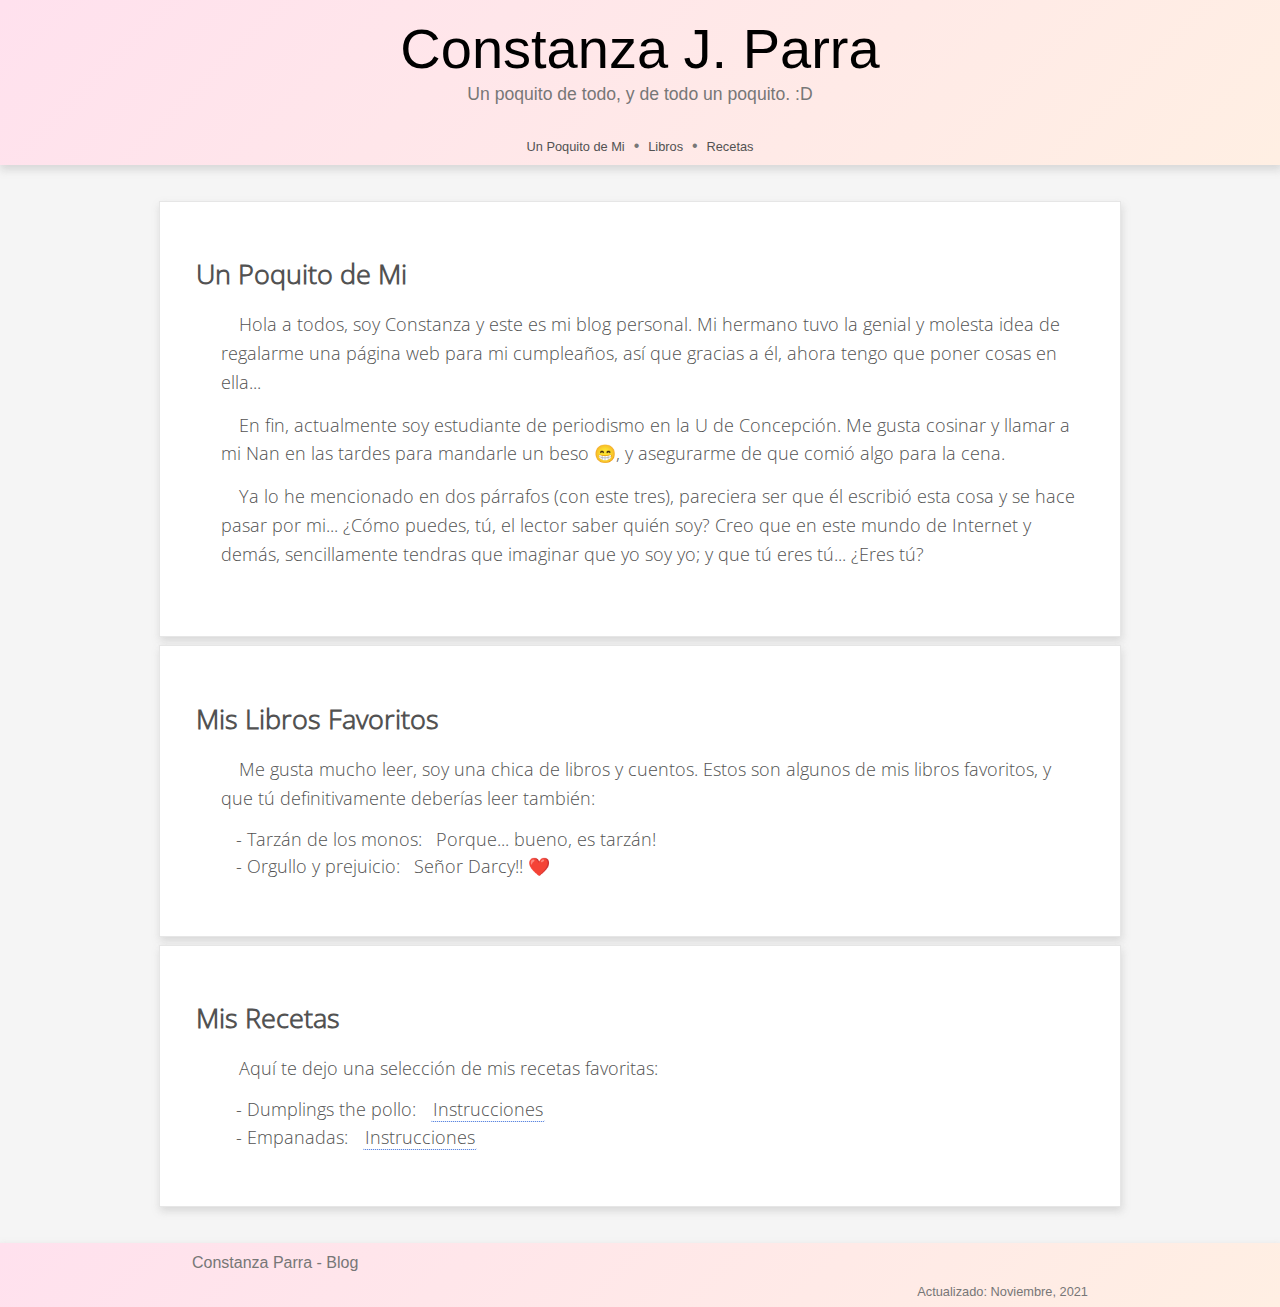
<file: index.html>
<!DOCTYPE html>
<html lang="en">
  <head>
    <title>Blog de Constanza</title>
    <meta name="Description" content="Constanza Parra's Blog">
    <meta name="Keywords" content="Constanza Parra, Constanza, Parra, Periodismo, Talca, Chile">
    <meta charset="utf-8">
    <meta name="viewport" content="width=device-width, initial-scale=1, maximum-scale=1.8, minimum-scale=1">
    <link href="/style/simple.css" type="text/css" rel="stylesheet">
    <link href="/style/favicon.png" type="image/jpg" rel="shortcut icon">
  </head>

  <body class="default-theme">
	<header>
      <div class="content">
        <!-- <nav class="navigation"> -->
        <!--   <ul> -->
        <!--     <li><a href="">Inicio</a></li> -->
        <!--   </ul> -->
        <!-- </nav> -->
        <div class="title">
          <!-- <span class="pre">Blog</span> -->
          <h1>Constanza J. Parra</h1>
          <span class="post">Un poquito de todo, y de todo un poquito. :D</span>
        </div>
      </div>
    </header>

    <article>

      <section class="page">
        <h2 class="title toc"><span>Un Poquito de Mi</span></h2>
        <div class="content">
          <p>Hola a todos, soy Constanza y este es mi blog personal. Mi hermano tuvo la genial y molesta idea de regalarme una página web para mi cumpleaños, así que gracias a él, ahora tengo que poner cosas en ella...</p>
          <p>En fin, actualmente soy estudiante de periodismo en la U de Concepción. Me gusta cosinar y llamar a mi Nan en las tardes para mandarle un beso &#128513;, y asegurarme de que comió algo para la cena.</p>
          <p>Ya lo he mencionado en dos párrafos (con este tres), pareciera ser que él escribió esta cosa y se hace pasar por mi... ¿Cómo puedes, tú, el lector saber quién soy? Creo que en este mundo de Internet y demás, sencillamente tendras que imaginar que yo soy yo; y que tú eres tú... ¿Eres tú?</p>
        </div>
      </section>



      <section class="page">
        <h2 class="title toc">Mis <span>Libros</span> Favoritos</h2>
        <div class="content">
          <p>Me gusta mucho leer, soy una chica de libros y cuentos. Estos son algunos de mis libros favoritos, y que tú definitivamente deberías leer también:</p>
          <ul><li>
              <b>Tarzán de los monos</b> Porque... bueno, es tarzán!
            </li><li>
              <b>Orgullo y prejuicio</b> Señor Darcy!! &#10084;&#65039;
          </li></ul>
        </div>
      </section>



      <section class="page">
        <h2 class="title toc">Mis <span>Recetas</span></h2>
        <div class="content">
          <p>Aquí te dejo una selección de mis recetas favoritas:</p>
          <ul><li>
              <b>Dumplings the pollo</b>
              <a href="/recetas/dumplings.html">Instrucciones</a>
            </li><li>
              <b>Empanadas</b>
              <a href="/recetas/empanadas.html">Instrucciones</a>
          </li></ul>
        </div>
      </section>



    </article>

    <footer>
      <div class="content">
        <ul><li>
            Constanza Parra - Blog
          </li></ul>
        <div class="update_note">Actualizado: Noviembre, 2021</div>
      </div>
    </footer>
    <script src="/style/prettyCode.js"></script>
  </body>
</html>
</file>
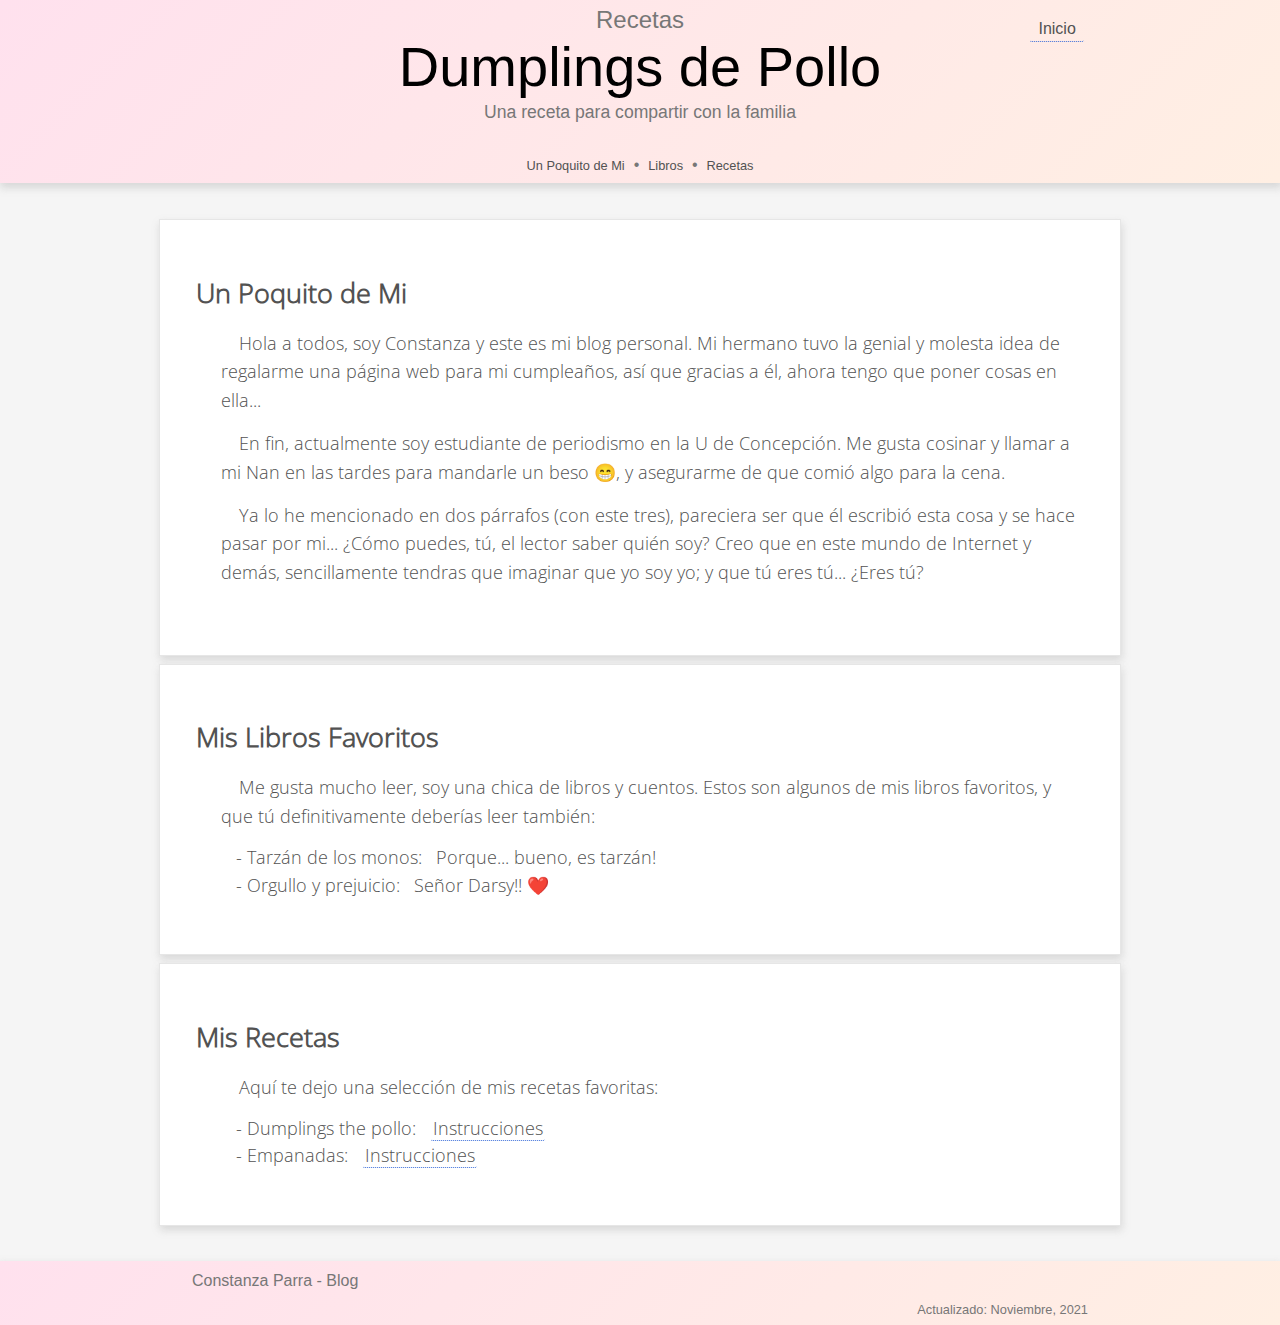
<file: recetas/dumplings.html>
<!DOCTYPE html>
<html lang="en">
  <head>
    <title>Blog de Constanza</title>
    <meta name="Description" content="Constanza Parra's Blog">
    <meta name="Keywords" content="Constanza Parra, Constanza, Parra, Periodismo, Talca, Chile">
    <meta charset="utf-8">
    <meta name="viewport" content="width=device-width, initial-scale=1, maximum-scale=1.8, minimum-scale=1">
    <link href="/style/simple.css" type="text/css" rel="stylesheet">
    <link href="/style/favicon.png" type="image/jpg" rel="shortcut icon">
  </head>

  <body class="default-theme">
	<header>
      <div class="content">
        <nav class="navigation">
          <ul>
            <li><a href="/index.html">Inicio</a></li>
          </ul>
        </nav>
        <div class="title">
          <span class="pre">Recetas</span>
          <h1>Dumplings de Pollo</h1>
          <span class="post">Una receta para compartir con la familia</span>
        </div>
      </div>
    </header>

    <article>
      
      <section class="page">
        <h2 class="title toc"><span>Un Poquito de Mi</span></h2>
        <div class="content">
          <p>Hola a todos, soy Constanza y este es mi blog personal. Mi hermano tuvo la genial y molesta idea de regalarme una página web para mi cumpleaños, así que gracias a él, ahora tengo que poner cosas en ella...</p>
          <p>En fin, actualmente soy estudiante de periodismo en la U de Concepción. Me gusta cosinar y llamar a mi Nan en las tardes para mandarle un beso &#128513;, y asegurarme de que comió algo para la cena.</p>
          <p>Ya lo he mencionado en dos párrafos (con este tres), pareciera ser que él escribió esta cosa y se hace pasar por mi... ¿Cómo puedes, tú, el lector saber quién soy? Creo que en este mundo de Internet y demás, sencillamente tendras que imaginar que yo soy yo; y que tú eres tú... ¿Eres tú?</p>
        </div>
      </section>


      
      <section class="page">
        <h2 class="title toc">Mis <span>Libros</span> Favoritos</h2>
        <div class="content">
          <p>Me gusta mucho leer, soy una chica de libros y cuentos. Estos son algunos de mis libros favoritos, y que tú definitivamente deberías leer también:</p>
          <ul><li>
              <b>Tarzán de los monos</b> Porque... bueno, es tarzán!
            </li><li>
              <b>Orgullo y prejuicio</b> Señor Darsy!! &#10084;&#65039;
          </li></ul>
        </div>
      </section>


      
      <section class="page">
        <h2 class="title toc">Mis <span>Recetas</span></h2>
        <div class="content">
          <p>Aquí te dejo una selección de mis recetas favoritas:</p>
          <ul><li>
              <b>Dumplings the pollo</b>
              <a href="/recetas/dumplings.html">Instrucciones</a>
            </li><li>
              <b>Empanadas</b>
              <a href="/recetas/empanadas.html">Instrucciones</a>
          </li></ul>
        </div>
      </section>


      
    </article>
    
    <footer>
      <div class="content">
        <ul><li>
            Constanza Parra - Blog
          </li></ul>
        <div class="update_note">Actualizado: Noviembre, 2021</div>
      </div>
    </footer>
    <script src="/style/prettyCode.js"></script>
  </body>
</html>
</file>
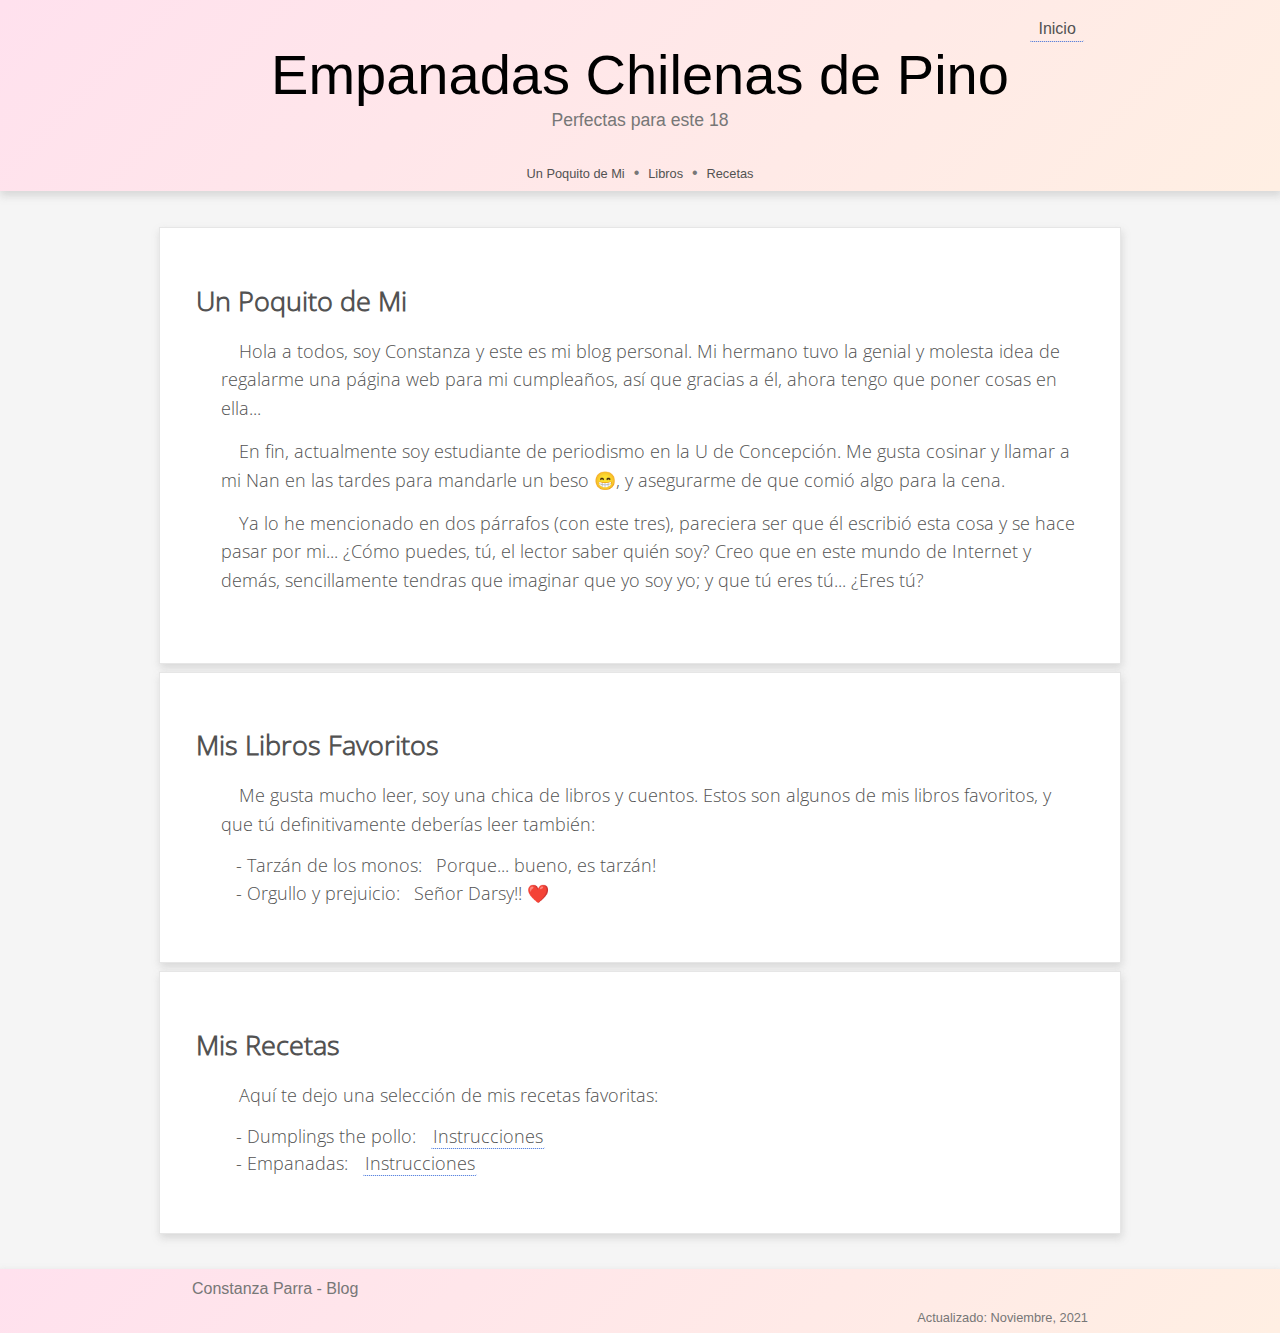
<file: recetas/empanadas.html>
<!DOCTYPE html>
<html lang="en">
  <head>
    <title>Blog de Constanza</title>
    <meta name="Description" content="Constanza Parra's Blog">
    <meta name="Keywords" content="Constanza Parra, Constanza, Parra, Periodismo, Talca, Chile">
    <meta charset="utf-8">
    <meta name="viewport" content="width=device-width, initial-scale=1, maximum-scale=1.8, minimum-scale=1">
    <link href="/style/simple.css" type="text/css" rel="stylesheet">
    <link href="/style/favicon.png" type="image/jpg" rel="shortcut icon">
  </head>

  <body class="default-theme">
	<header>
      <div class="content">
        <nav class="navigation">
          <ul>
            <li><a href="/index.html">Inicio</a></li>
          </ul>
        </nav>
        <div class="title">
          <!-- <span class="pre">Blog</span> -->
          <h1>Empanadas Chilenas de Pino</h1>
          <span class="post">Perfectas para este 18</span>
        </div>
      </div>
    </header>

    <article>
      
      <section class="page">
        <h2 class="title toc"><span>Un Poquito de Mi</span></h2>
        <div class="content">
          <p>Hola a todos, soy Constanza y este es mi blog personal. Mi hermano tuvo la genial y molesta idea de regalarme una página web para mi cumpleaños, así que gracias a él, ahora tengo que poner cosas en ella...</p>
          <p>En fin, actualmente soy estudiante de periodismo en la U de Concepción. Me gusta cosinar y llamar a mi Nan en las tardes para mandarle un beso &#128513;, y asegurarme de que comió algo para la cena.</p>
          <p>Ya lo he mencionado en dos párrafos (con este tres), pareciera ser que él escribió esta cosa y se hace pasar por mi... ¿Cómo puedes, tú, el lector saber quién soy? Creo que en este mundo de Internet y demás, sencillamente tendras que imaginar que yo soy yo; y que tú eres tú... ¿Eres tú?</p>
        </div>
      </section>


      
      <section class="page">
        <h2 class="title toc">Mis <span>Libros</span> Favoritos</h2>
        <div class="content">
          <p>Me gusta mucho leer, soy una chica de libros y cuentos. Estos son algunos de mis libros favoritos, y que tú definitivamente deberías leer también:</p>
          <ul><li>
              <b>Tarzán de los monos</b> Porque... bueno, es tarzán!
            </li><li>
              <b>Orgullo y prejuicio</b> Señor Darsy!! &#10084;&#65039;
          </li></ul>
        </div>
      </section>


      
      <section class="page">
        <h2 class="title toc">Mis <span>Recetas</span></h2>
        <div class="content">
          <p>Aquí te dejo una selección de mis recetas favoritas:</p>
          <ul><li>
              <b>Dumplings the pollo</b>
              <a href="/recetas/dumplings.html">Instrucciones</a>
            </li><li>
              <b>Empanadas</b>
              <a href="/recetas/empanadas.html">Instrucciones</a>
          </li></ul>
        </div>
      </section>


      
    </article>
    
    <footer>
      <div class="content">
        <ul><li>
            Constanza Parra - Blog
          </li></ul>
        <div class="update_note">Actualizado: Noviembre, 2021</div>
      </div>
    </footer>
    <script src="/style/prettyCode.js"></script>
  </body>
</html>
</file>
<file: style/simple.css>
/* ---- THEMES ---- */
.default-theme{
    /* grays */
    --bgr-l: 96%; /* body bg */
    --pge-l: 100%; /* page bg */
    --bor-l: 90%; /* page border */
    --txt-l: 32%; /* text color */
    --sub-tit-l: 45%; /* subsection title */
    --sub-lin-l: 93%; /* subsection top line */
    --ex2-l: 33%;
    
    /* title and footer */
    --Af: #777;
    --Ab1: #ffe1ee;
    --Ab2: #ffefe3;
    --Aa: #000;
    
    /* links */
    --Bf: #396cd9;
    --Bb: #fff8c382;
    --Ba: #6faafb82;
    
    /* code */
    --Cb: #f0faf0;
    --Cb2: #f7fcf8;
    --Ca: #99bb99;
    --Cf-base: #3b6343;
    --Cf-comm: #999999;
    --Cf-entry: #a10000;
    
    /* info */
    --Df: #00435a;
    --Db: #effdff;
    --Da: #00a1c1;
    
    /* warning */
    --Ef: #7c4000;
    --Eb: #fffbc2;
    --Ea: #daa600;
    
    /* alert */
    --Ff: #360000;
    --Fb: #ffdada;
    --Fa: #ae0000;
    
    /* hw/exams */
    --Gf: #222;
    --Gb: #fffcd5;
    --Ga1: #80c189;
    --Ga2: #ff6969;
    
    /* sidenote */
    --Hf: #808080;
    --Hb: #f2f2f2;
    --Ha: #cbcbcb;
    
    /* plain colors for accented text */
    --red: #c30000;
    --magenta: #c300c3;
    --purple: #7d00c3;
    --blue: #002ec3;
    --cyan: #00adc3;
    --green: #00c32f;
    --moss: #789b00;
    --yellow: #ead300;
    --orange: #e27010;

    /* global vars */
    --max-width: 960px;
    --hor-padding: min(2em, 3.5vw);
    --line-height: clamp(1.6em, 2vw, 2em);
    --font-size: clamp(16px, 1.4vw, 19px);
}

/* ---- fonts ---- */
@font-face {
    font-family: 'open-sans';
    src: url(/style/fonts/OpenSans-Light.ttf);
    /* src: url(/style/fonts/OpenSans-VariableFont.ttf); */
}



/* ---- general elements ---- */
html{
    height: 100%;
}
body{
    height: 100%;
    display: flex;
    flex-direction: column;
    position: relative;
    width: 100%;
    margin: 0;
    font-family: Arial;
    background: hsl(0, 0%, var(--bgr-l));
    color: hsl(0, 0%, var(--txt-l));
}
a{
    padding-inline: 0.1em;
    border-style: dotted;
    border-color: transparent transparent var(--Bf) transparent;
    border-radius: 3px;
    border-width: 1px;
    text-decoration: none;
    word-break: break-word;
    transition: color 100ms, border 100ms;
    color: hsl(0, 0%, var(--txt-l));
}
a:hover{
    border: 1px solid var(--Bf);
    color: var(--Bf);
}
ul > li > b:first-child:after{
    content: ':';
    padding-right: 0.5em;
}
ol > li > b:first-child:after{
    content: ':';
    padding-right: 0.5em;
}
tt{
    margin: -1px;
    min-width: 3em;
    padding: 0 0.1em;
    border-style: solid;
    border-color: var(--Ca);
    border-width: 1px ;
    border-radius: 2px;
    font-size: 0.9em;
    word-break: break-all;
    white-space: pre;
    background: var(--Cb);
    }

/* ---- links ---- */
@keyframes highlight {
    0% {background: hsl(0, 0%, var(--pge-l))}
    2% {background: var(--Eb)}
    100% {background: hsl(0, 0%, var(--pge-l))}
}
*:target {
    scroll-margin-top: 3em;
    animation:highlight normal 2s ease-in-out;
}

/* ---- general classes ---- */
.key{
    margin: calc(-1px - 0.025em) 0.3em calc(-1px - 0.03em) 0.15em;
    padding: 0.05em 0.3em;
    border-style: solid;
    border-color: hsl(0, 0%, calc( 0.75 * var(--sub-lin-l)));
    box-shadow: #fff6 -3px -3px 3px inset, hsl(0, 0%, calc( 0.75 * var(--sub-lin-l))) 1px 1px 0px 1px, hsl(0, 0%, calc( 0.75 * var(--sub-lin-l))) 1px 1px 0px 2px;
    border-width: 1px;
    border-radius: 4px;
    background: hsl(0, 0%, var(--sub-lin-l));
}

/* ---- fg-colors ---- */
.fg-red{color: var(--red);}
.fg-magenta{color: var(--magenta);}
.fg-purple{color: var(--purple);}
.fg-blue{color: var(--blue);}
.fg-cyan{color: var(--cyan);}
.fg-green{color: var(--green);}
.fg-moss{color: var(--moss);}
.fg-orange{color: var(--orange);}
    


/* ---- header ---- */
header{
    margin: ;
    position:relative;
    background: var(--Ab1);
    background: linear-gradient(135deg, var(--Ab1) 0%, var(--Ab2) 100%);
    color: var(--Af);
    box-shadow: #8884 1px 4px 8px 1px;
}
header > .content{
    /* max-width: var(--max-width); */
    box-sizing: border-box;
    width: min(100%, var(--max-width));
    margin: 0 auto;
    padding: 1em var(--hor-padding) 0.5em var(--hor-padding);
}



/* ---- header navigation ---- */
header .navigation{    
    display: block;
}
header .navigation > ul{    
    display: block;
    margin: 0;
    padding: 0;
    text-align: right;
    list-style: none;
}
header .navigation > ul > li{    
    display: inline-block;
}
header .navigation ul a{
    display: inline-block;
    margin: 0 0.2em;
    padding: 0.2em 0.5em;
}



/* ---- header title ---- */
header > .content .title{
    margin: 0 0 2em 0;
    display: block;
    text-align: center;
    clear: right;
    color: var(--Af);
}
header > .content .title .pre{ 
    display: block;
    margin-top: -1.5em;
    font-size: 1.5em;
    font-weight: 400;
}
header > .content .title > h1{
    margin: 0;
    font-size: 3.5em;
    font-weight: 400;
    color: var(--Aa);
}
header > .content .title .post{ 
    display: block;
    padding-top: 0.15em;
    font-size: 1.1em;
    font-weight: 400;
}



/* ---- header inner navegation ---- */
header .inner-nav{
    display: block;
    margin-top: 2em;
}
header .inner-nav > ul{    
    display: block;
    margin: 0;
    padding: 0;
    text-align: center;
    list-style: none;
}
header .inner-nav > ul > li{    
    display: inline-block;
}
header .inner-nav > ul > li:not(:last-child):after{
    content: '•';
}
header .inner-nav ul a{
    border-style: none;
    display: inline-block;
    font-size: 0.8em;
    margin: 0 0.2em;
    padding: 0.2em 0.5em;
}



/* ---- main content general ---- */
article{
    flex: 1 0 auto;
    width: min(100%, var(--max-width));
    box-sizing: border-box;
    margin: 1.5em auto;
    position: relative;
    font-size: var(--font-size);
    font-family: open-sans;
    font-weight: 100;
}
article p{
    text-indent: min(1em, 2vw);
    margin-block: calc(var(--line-height) / 2);
    line-height: var(--line-height);
}



/* ---- white page blocks ---- */
.page{
    margin: 10px auto;
    padding: 3em var(--hor-padding);
    overflow: auto;
    outline: 1px solid hsl(0, 0%, var(--bor-l));
    box-shadow: #8884 1px 4px 8px 1px;
    background: hsl(0, 0%, var(--pge-l));
    color: hsl(0, 0%, var(--txt-l));
}
.page > *:first-child{
    margin-top: 0;
}
.page > *:last-child{
    margin-bottom: 0;
}
.page > .title{
    margin: 0;
}
.page > .content{
    margin: 1em 0 0 clamp(1em, 2vw, 2em);
}
.page ul{
    margin: 0;
    margin-inline-start: clamp(1em, 2vw, 2em);
    padding-inline-start: 0;
    list-style: none;
    list-style: '- ';
}
.page ul li{
    margin: 0.2em 0;
}


/* ---- subsection within pages ---- */
.subsection{
    margin: 1.5em 0;
}
.subsection:first-child :is(h1, h2, h3, h4, h5, h6){
    border: none;
}
.subsection :is(h1, h2, h3, h4, h5, h6){
    margin: 0.5em 0;
    padding-top: 0.2em;
    border-style: solid none none none;
    border-color: hsl(0, 0%, var(--sub-lin-l));
    border-width: 1px;
    color: hsl(0, 0%, var(--sub-tit-l));
}
.subsection a{
    margin-inline: 0 0.3em;
}




/* ---- code blocks ---- */
.code{
    display: block;
    padding: 0.5em;
    margin: 0;
    font-family: monospace, monospace;
    font-size: min(3vw, 0.9em);
    white-space: pre-wrap;
    word-wrap: break-word;
    border-style: solid;
    border-width: 2px 2px 2px 12px;
    border-radius: 6px;
    border-color: var(--Ca);
    color: var(--Cf-base);
    background-color: var(--Cb);
}
.fancy{
    padding: 0;
    white-space: normal;
}
.fancy > .code-line{
    display: block;
    min-height: min(3vw, 0.9em);
    white-space: pre-wrap;
    box-sizing: border-box;
    margin-right: 0.5em;
    padding: 0 0.5em;
}
.fancy > .code-line:first-child{
    padding-top: 0.5em;
}
.fancy > .code-line:last-child{
    padding-bottom: 0.5em;
}
.fancy > .code-line.odd{
    background: var(--Cb);
}
.fancy > .code-line.even{
    background: var(--Cb2);
    background: linear-gradient(90deg, var(--Cb2) 0%, var(--Cb2) 90%, #fff0 100%);
}
.fancy > .code-line.entry{
    color: var(--Cf-entry);
}
.fancy > .code-line .comment{
    color: var(--Cf-comm);
}





/* ---- tables ---- */
table{
    margin: 0;
    border-collapse: collapse;
    line-height: 1.3em;
    font-size: 0.82em;
}
table th, table td{
    margin: 1em;
    text-align: left;
    padding: 0.5em;
    border-style: solid none none none;
    border-width: 1px;
    border-color: hsl(9, 9%, var(--bor-l));
}
table th{
    border-style: none;
}
table tr td:last-child{
    width: 35%;
}
table tr:last-child td{
    border-style: solid none solid none;
}





/* ---- highlighted message blocks ---- */
.msg{
    margin:1em 0;
    padding: 0.5em;
    border-style: solid;
    border-width: 2px 2px 2px 12px;
    border-radius: 6px;
}
.msg *{
    margin: 0.5em 0;
}
.msg :is(h1, h2, h3, h4, h5, h6){
    margin: 0;
    padding: 0;
    border: none;
}
.msg-slim{
    padding: 0.2em;
    border-style: solid;
    border-width: 2px 2px 2px 7px;
    border-radius: 5px;
}
.info{
    border-color: var(--Da);
    background: var(--Db);
    color: var(--Df);
}
.note{
    margin-left: 3em;
    padding: calc(0.5em + 2px);
    border: none;
    font-size: 0.8em;
    background: var(--Hb);
    color: var(--Hf);
}
.note a{
    color: var(--Hf) !important;
}
.note .source{
    text-align: right;
}
.warning{
    border-color: var(--Ea);
    background: var(--Eb);
    color: var(--Ef);
}
.alert{
    border-color: var(--Fa);
    background: var(--Fb);
    color: var(--Ff);
}
.homework{
    border-color: var(--Ga1);
    color: var(--Gf);
    background: var(--Gb);
}
.exam{
    border-color: var(--Ga2);
    color: var(--Gf);
    background: var(--Gb);
}





/* ---- footer ---- */
footer{
    width: 100%;
    position: relative;
    bottom: 0;
    box-shadow: #8884 0 4px 8px 1px;
    background: var(--Ab1);
    background: linear-gradient(135deg, var(--Ab1) 0%, var(--Ab2) 100%);
    color: var(--Af);
}
footer > .content{    
    /* max-width: var(--max-width); */
    width: min(100%, var(--max-width));
    box-sizing: border-box;
    margin: 0 auto;
    padding: 0.5em var(--hor-padding);
}
footer > .content > ul{    
    display:block;
    margin:auto;
    padding:0 0 1vh 0;
    list-style:none;
    line-height: 1.5em;
}
footer > .content > .update_note{    
    font-size:0.8em;
    text-align:right;
}
</file>
